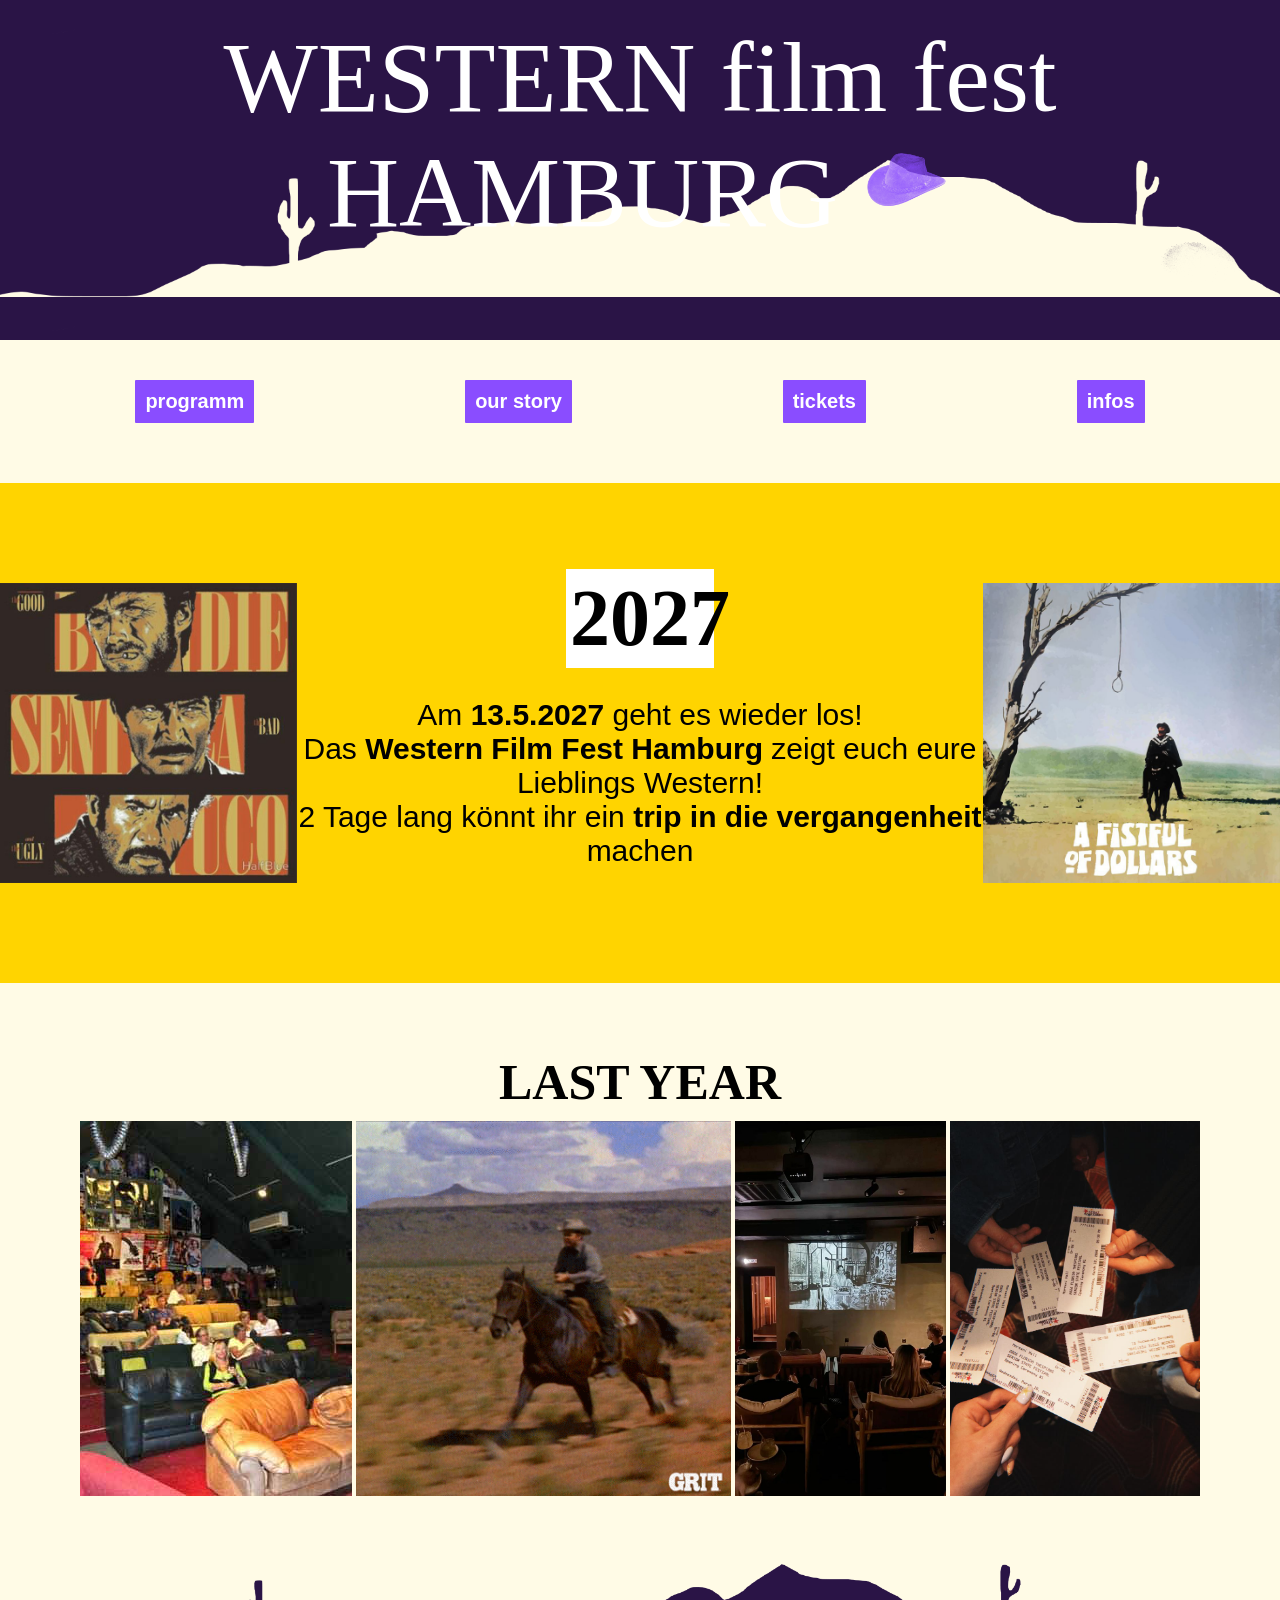
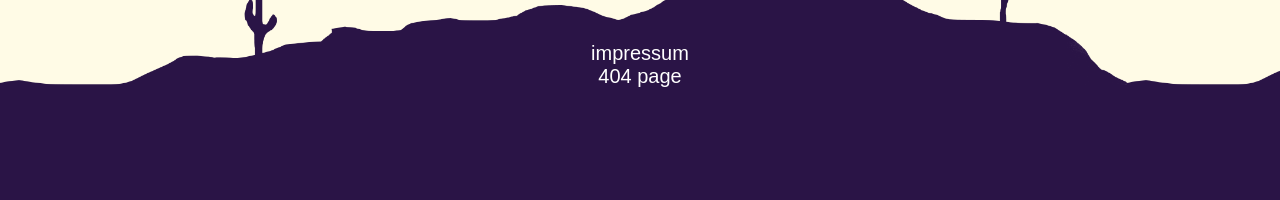
<file: index.html>
<!DOCTYPE html>
<html lang="en">
<head>
    <meta charset="UTF-8">
    <meta name="viewport" content="width=device-width, initial-scale=1.0">
    <title>startpage</title> <link rel="stylesheet" href="index.css"> <link rel="icon" type="image/x-icon" href="favicon.png">
</head>
<body>
    <div id="header"><a href="index.html">WESTERN film fest HAMBURG <img src="logo.png" alt="" width="90px"></a></div>
    <div id="main">
        <div id="navigation">
            <a href="programm.html"><button>programm</button></a>
            <a href="story.html"><button>our story</button></a>
            <a href="tickets.html"><button>tickets</button></a>
            <a href="infos.html"><button>infos</button></a>
        </div>
        <div id="block1">        <img src="good bad.png" alt="" width="300px" height="300px">
        <div class="introtext"><h1>2027</h1>
        <p>Am <b>13.5.2027</b> geht es wieder los! <br>
    Das <b>Western Film Fest Hamburg</b> zeigt euch eure Lieblings Western! <br>2 Tage lang könnt ihr ein <b>trip in die vergangenheit </b>machen </p> 
</div>
<img src="dollars.png" alt="" width="300px" height="300px"></div>
<div id="lastyear">
    <h2>LAST YEAR</h2>
    <img src="lastyear1.png" alt=" "height="375" >
    <img src="ride.gif" alt="" height="375">
    <img src="lastyear2.jpg" alt="" height="375" >
    <img src="ticket.jpg" alt="" height="375">
</div>
</div>
    <div id="footer">impressum <br> <a href="404.html">404 page</a></div>
</body>
</html>
</file>
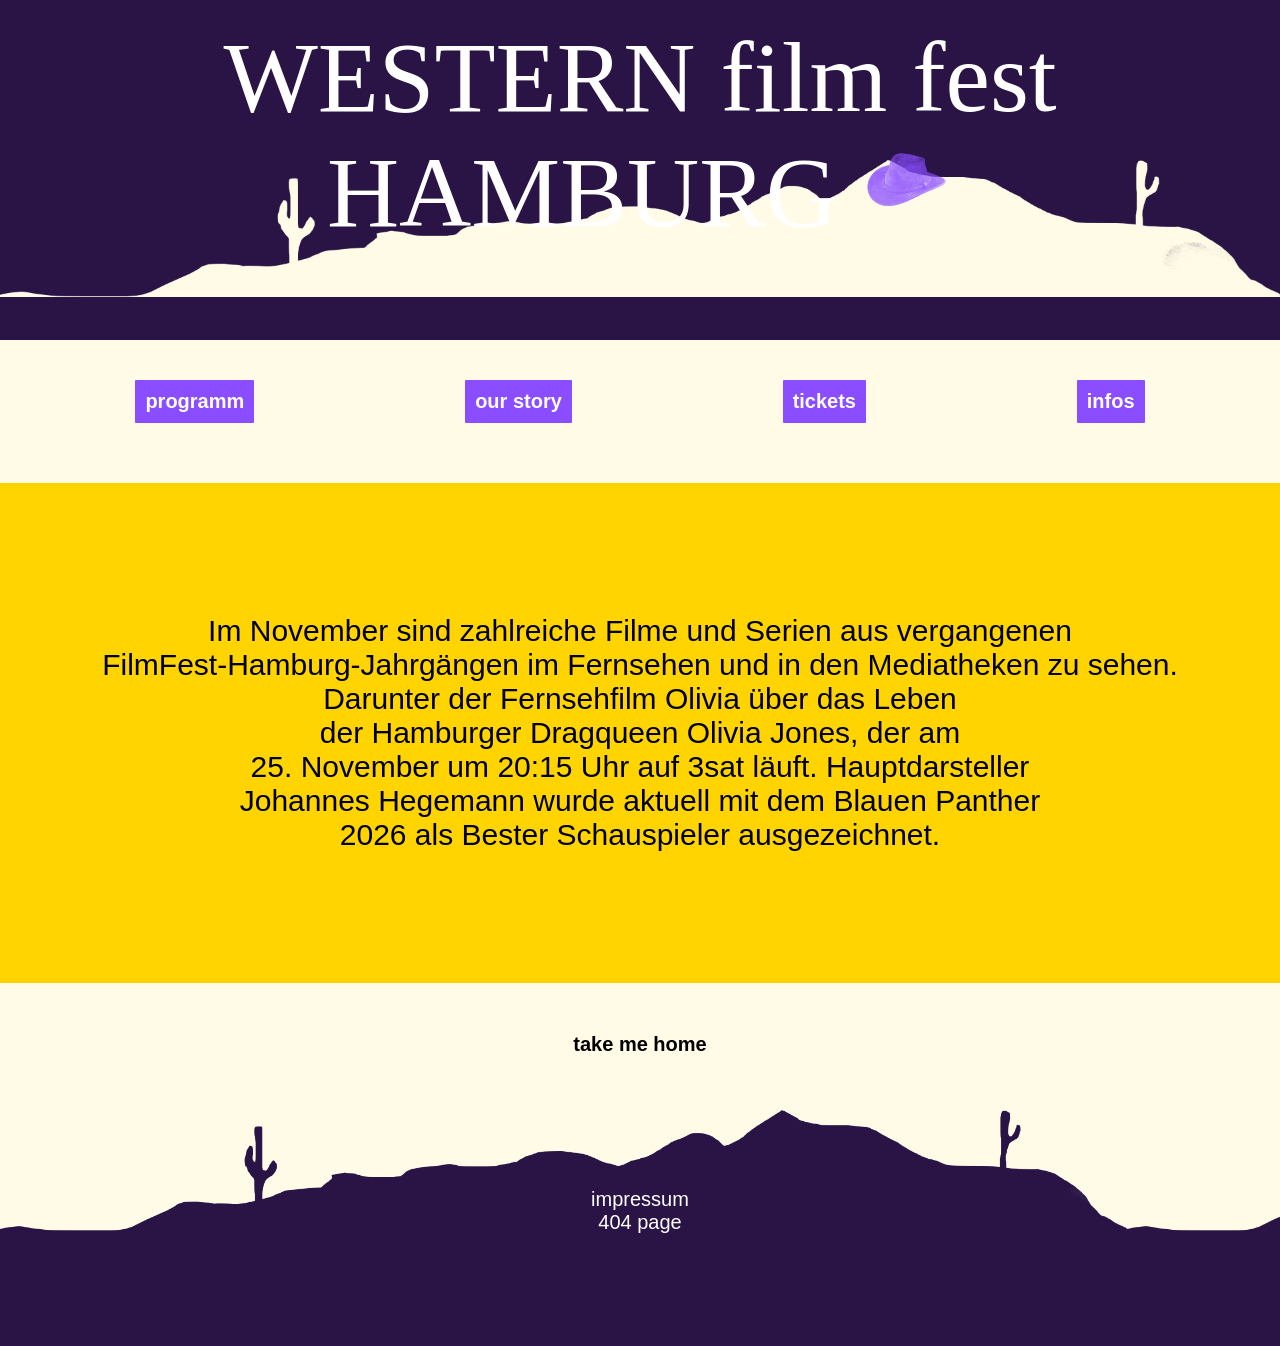
<file: infos.html>
<!DOCTYPE html>
<html lang="en">
<head>
    <meta charset="UTF-8">
    <meta name="viewport" content="width=device-width, initial-scale=1.0">
    <title>startpage</title> <link rel="stylesheet" href="index.css"> <link rel="icon" type="image/x-icon" href="favicon.png">
</head>
<body>
    <div id="header"><a href="index.html">WESTERN film fest HAMBURG <img src="logo.png" alt="" width="90px"></a></div>
    <div id="main">
        <div id="navigation">
            <a href="programm.html"><button>programm</button></a>
            <a href="story.html"><button> our story</button></a>
            <a href="tickets.html"><button>tickets</button></a>
            <a href="infos.html"><button>infos</button></a>
        </div>
        <div id="block1"><p>Im November sind zahlreiche Filme und Serien aus vergangenen  <br>
            FilmFest-Hamburg-Jahrgängen im Fernsehen und in den Mediatheken zu sehen. <br>
            Darunter der Fernsehfilm Olivia über das Leben <br>
             der Hamburger Dragqueen Olivia Jones, der am <br>
              25. November um 20:15 Uhr auf 3sat läuft. Hauptdarsteller <br>
               Johannes Hegemann wurde aktuell mit dem Blauen Panther <br>
                2026 als Bester Schauspieler ausgezeichnet. <br></p></div>
        <a href="index.html"><p class="homepls">take me home</p></a>
</div>
    <div id="footer">impressum <br> <a href="404.html">404 page</a></div>
</body>
</html>
</file>
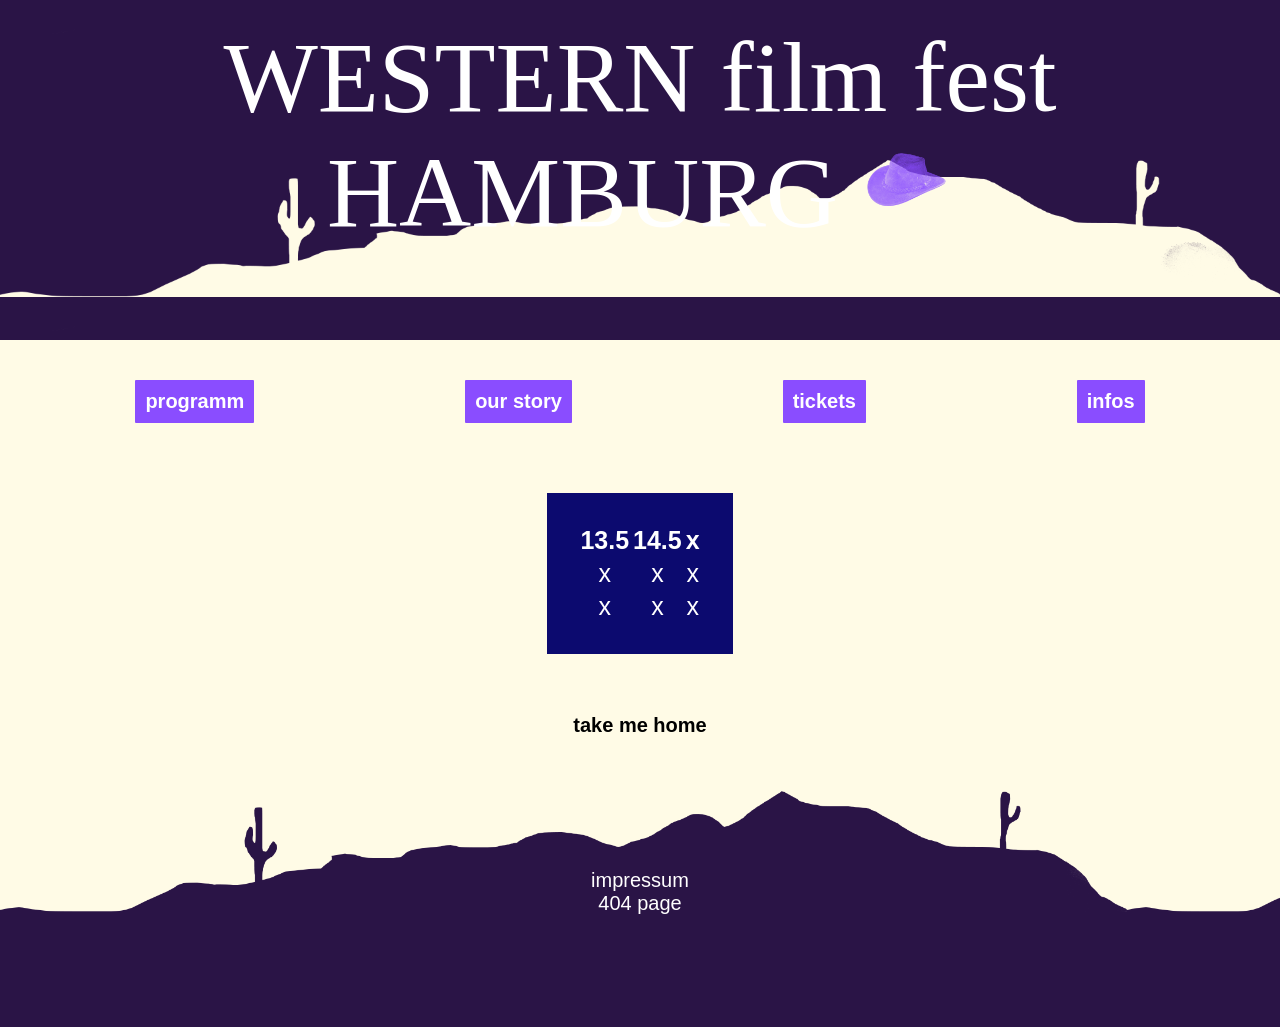
<file: programm.html>
<!DOCTYPE html>
<html lang="en">
<head>
    <meta charset="UTF-8">
    <meta name="viewport" content="width=device-width, initial-scale=1.0">
    <title>startpage</title> <link rel="stylesheet" href="index.css"> <link rel="icon" type="image/x-icon" href="favicon.png">
</head>
<body>
    <div id="header"><a href="index.html">WESTERN film fest HAMBURG <img src="logo.png" alt="" width="90px"></a></div>
    <div id="main">
        <div id="navigation">
            <a href="programm.html"><button>programm</button></a>
            <a href="story.html"><button>our story</button></a>
            <a href="tickets.html"><button>tickets</button></a>
            <a href="infos.html"><button>infos</button></a>
        </div>
        <div id="programmtable">
        <table id="programm">
  <tr>
    <th>13.5</th>
    <th>14.5</th>
    <th>x</th>
  </tr>
  <tr>
    <td>x</td>
    <td>x</td>
    <td>x</td>
  </tr>
  <tr>
    <td>x</td>
    <td>x</td>
    <td>x</td>
  </tr>
</table>
        </div>
        <a href="index.html"><p class="homepls">take me home</p></a>
</div>
    <div id="footer">impressum <br> <a href="404.html">404 page</a></div>
</body>
</html>
</file>
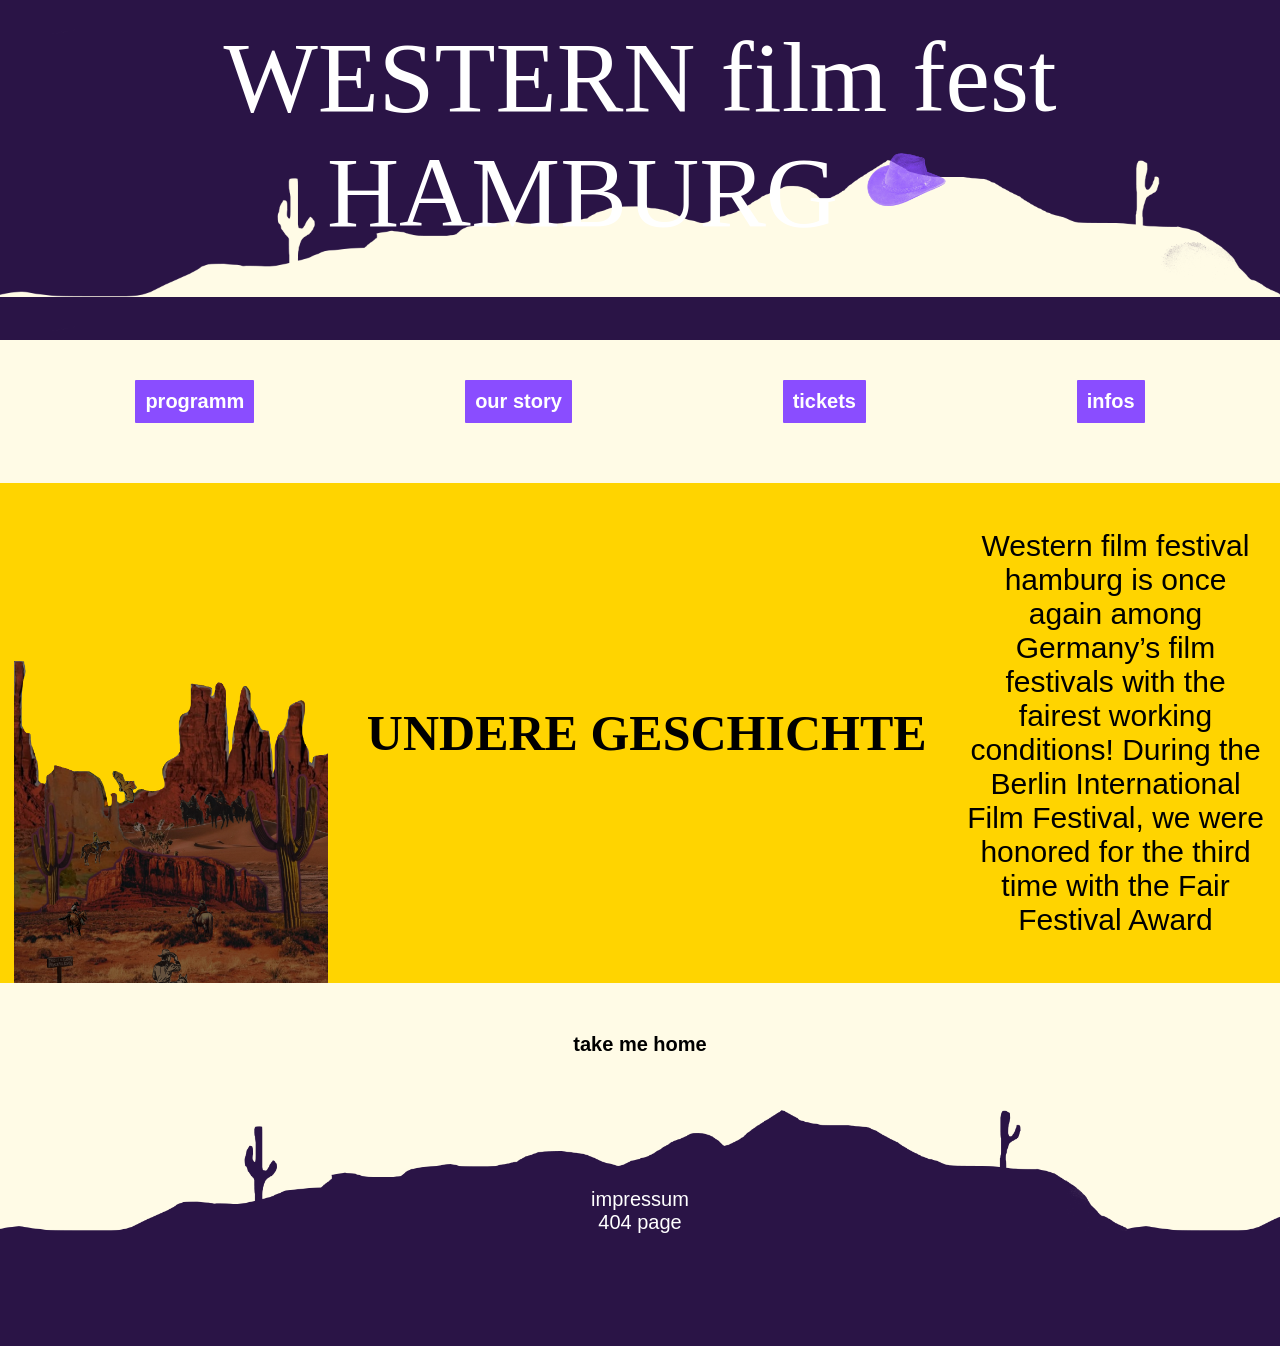
<file: story.html>
<!DOCTYPE html>
<html lang="en">
<head>
    <meta charset="UTF-8">
    <meta name="viewport" content="width=device-width, initial-scale=1.0">
    <title>startpage</title> <link rel="stylesheet" href="index.css"> <link rel="icon" type="image/x-icon" href="favicon.png">
</head>
<body>
    <div id="header"><a href="index.html">WESTERN film fest HAMBURG <img src="logo.png" alt="" width="90px"></a></div>
    <div id="main">
        <div id="navigation">
            <a href="programm.html"><button>programm</button></a>
            <a href="story.html"><button>our story</button></a>
            <a href="tickets.html"><button>tickets</button></a>
            <a href="infos.html"><button>infos</button></a>
        </div>
        <div id="block1"><img src="cutout 1.png" alt="" height="500px"><h2>UNDERE GESCHICHTE</h2><div id="aboutustext"><p>Western film festival hamburg is once again among Germany’s film festivals with the fairest working conditions! During the Berlin International Film Festival, we were honored for the third time with the Fair Festival Award</p> </div></div>
        <a href="index.html"><p class="homepls">take me home</p></a>
</div>
    <div id="footer">impressum <br> <a href="404.html">404 page</a></div>
</body>
</html>
</file>
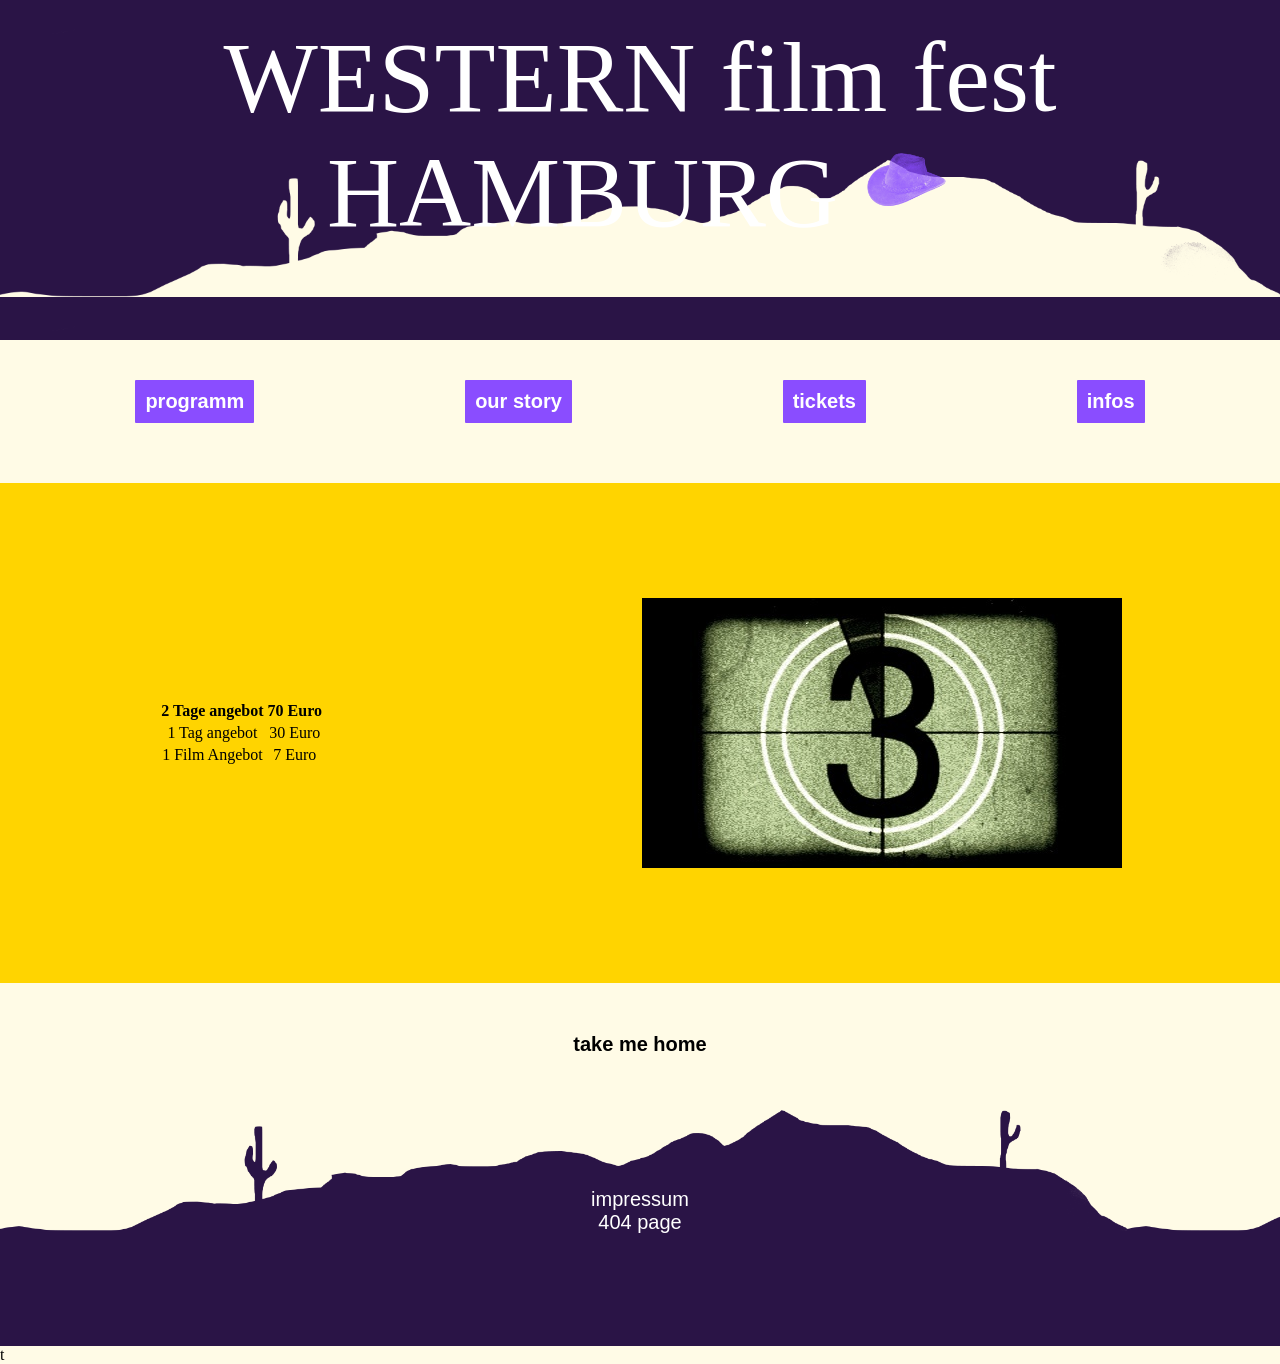
<file: tickets.html>
<!DOCTYPE html>
<html lang="en">
<head>
    <meta charset="UTF-8">
    <meta name="viewport" content="width=device-width, initial-scale=1.0">
    <title>startpage</title> <link rel="stylesheet" href="index.css"> <link rel="icon" type="image/x-icon" href="favicon.png">
</head>
<body>
    <div id="header"><a href="index.html">WESTERN film fest HAMBURG <img src="logo.png" alt="" width="90px"></a></div>
    <div id="main">
        <div id="navigation">
            <a href="programm.html"><button>programm</button></a>
            <a href="story.html"><button>our story</button></a>
            <a href="tickets.html"><button>tickets</button></a>
            <a href="infos.html"><button>infos</button></a>
        </div>
        <div id="block1"> 
                    <table >
  <tr>
    <th>2 Tage angebot</th>
    <th>70 Euro</th>
  </tr>
  <tr>
    <td>1 Tag angebot</td>
    <td>30 Euro</td>
  </tr>
  <tr>
    <td>1 Film Angebot</td>
    <td>7 Euro</td>
  </tr>
</table>
<img src="screen3.jpg" alt="">
             </div>
        <a href="index.html"><p class="homepls">take me home</p></a>
</div>
    <div id="footer">impressum <br> <a href="404.html">404 page</a></div>
</body>
</html>t
</file>
<file: index.css>
@import url('https://fonts.googleapis.com/css2?family=Petit+Formal+Script&family=Pixelify+Sans:wght@400..700&family=Smokum&family=Sometype+Mono:ital,wght@0,400..700;1,400..700&family=Zeyada&display=swap');




body {
    margin: 0%;
    background-color: #FFFBE6;
}

#navigation {
    display: flex;
    justify-content: space-around;
    margin: 30px;
}

#header {
    background-image: url(header.png);
    background-size: contain;
    height: 300px;
    padding: 20px;
    color: white;
    font-family: "Smokum", serif;
    font-size: 100px;
    text-align: center;
}


#main {
    text-align: center;
      padding-top: 10px;
      display: flex;
      justify-content: space-around;
      flex-direction: column;
}

#block1 {
    margin-top: 30px;
    margin-bottom: 30px;
    display: flex;
    justify-content: space-around;
    background-color: #FFD400;
    height: 500px;
    align-items: center;
}



p {
  font-family: "Carrois Gothic SC", sans-serif;
    font-size: 30px;
}

p.homepls { 
    color: black;
    font-size: 20px;
    font-weight: bold;
}

h1 {
font-family: "Smokum", serif;
    font-size: 80px;
    text-align: center;
    margin: 0px;
    background-color: white;
    width: 140px;
    padding: 4px;
}

 h2 {
    font-family: "Smokum", serif;
    font-size: 50px;
    text-align: center;
    margin: 10px;
 }


.introtext {
    display: flex;
    align-items: center;
    flex-direction: column;
}


#footer {
    background-image: url(footer.png);
    background-size: contain;
    height: 210px;
    text-align: center;
    padding: 30px;
    color: white;
    display: flex;
    flex-direction: column;
    justify-content: center;
    align-content: center;
      font-family: "Carrois Gothic SC", sans-serif;
    font-size: 20px;
}


a {
    text-decoration: none;
    color: white;
}

button {
    padding: 10px;
    border-radius: 1px;
background-color: #8A4DFF;
color: white;
font-family: "Carrois Gothic SC", sans-serif;
font-weight: bold;
font-size: 20px;
border-width: 0px;
}



#lastyear {
    margin: 30px;
}



#programmtable {
    color: white;
     font-family: "Carrois Gothic SC", sans-serif;
    display: flex;
    justify-content: center;
    font-size: 25px;
    margin: 40px;
}

table#programm {
    width: min-content;
        background-color: rgb(12, 10, 111);
        padding: 30px;
}





#page404 {
    height: 300px;
    width: 900px;

}



#aboutustext {
    width: 300px;
}
</file>
